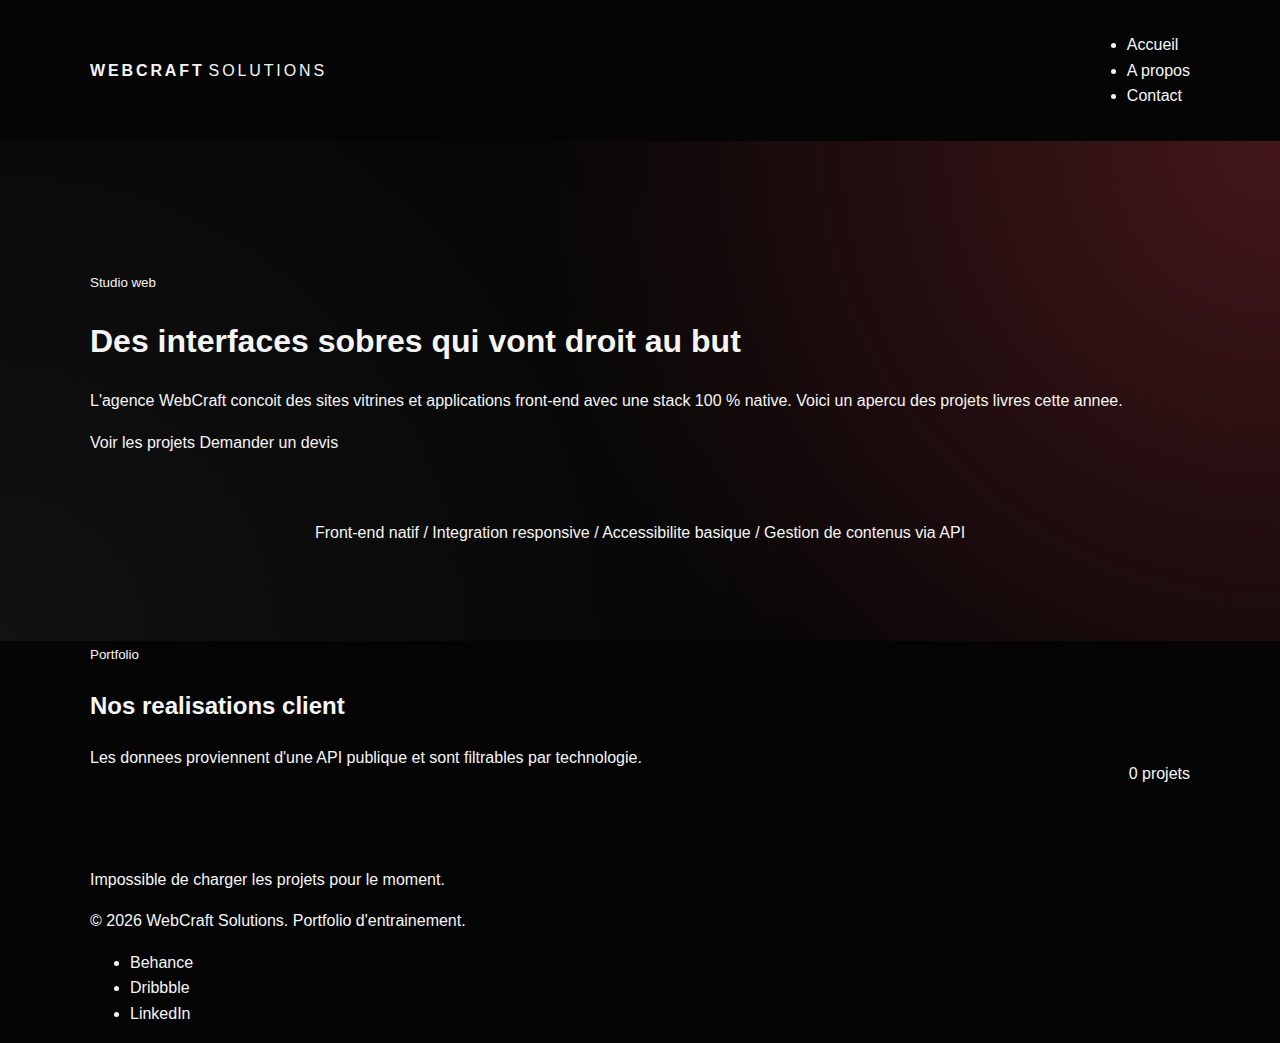
<file: index.html>
﻿<!DOCTYPE html>
<html lang="fr">
  <head>
    <meta charset="UTF-8">
    <meta name="viewport" content="width=device-width, initial-scale=1.0">
    <meta name="description" content="Portfolio de l'agence WebCraft Solutions.">
    <title>WebCraft Solutions - Portfolio</title>
    <link rel="stylesheet" href="css/style.css">
  </head>
  <body data-page="home">
    <a class="skip-link" href="#main">Passer au contenu</a>
    <header>
      <div class="container header-inner">
        <a class="brand" href="index.html" aria-label="WebCraft Solutions">
          <strong>WebCraft</strong>
          <span>Solutions</span>
        </a>
        <button class="nav-toggle" type="button" data-nav-toggle aria-controls="site-nav" aria-expanded="false">Menu</button>
        <nav aria-label="Navigation principale">
          <ul id="site-nav" data-nav-list>
            <li><a href="index.html" aria-current="page">Accueil</a></li>
            <li><a href="about.html">A propos</a></li>
            <li><a href="contact.html">Contact</a></li>
          </ul>
        </nav>
      </div>
    </header>

    <main id="main">
      <section class="hero">
        <div class="container hero-grid">
          <div class="hero-text">
            <small>Studio web</small>
            <h1>Des interfaces sobres qui vont droit au but</h1>
            <p>
              L'agence WebCraft concoit des sites vitrines et applications front-end avec une stack 100 % native. Voici un apercu des projets livres cette annee.
            </p>
            <div class="hero-links">
              <a class="primary" href="#portfolio">Voir les projets</a>
              <a class="secondary" href="contact.html">Demander un devis</a>
            </div>
          </div>
          <div class="hero-visual">
            <p>Front-end natif / Integration responsive / Accessibilite basique / Gestion de contenus via API</p>
          </div>
        </div>
      </section>

      <section class="container" id="portfolio">
        <header class="section-header">
          <div>
            <small>Portfolio</small>
            <h2>Nos realisations client</h2>
            <p>Les donnees proviennent d'une API publique et sont filtrables par technologie.</p>
          </div>
          <div class="count-pill" aria-live="polite">
            <span data-project-count>0</span> projets
          </div>
        </header>

        <div class="filters" data-filter-root></div>
        <div class="loader" data-loader hidden>
          <span></span>
          <span></span>
          <span></span>
          <span class="visually-hidden">Chargement des projets</span>
        </div>
        <p class="error-box" data-error hidden role="alert"></p>
        <div class="grid" data-project-grid></div>
      </section>
    </main>

    <div class="modal-wrapper" data-modal hidden>
      <div class="modal" role="dialog" aria-modal="true" aria-labelledby="modal-title">
        <button class="modal-close" type="button" data-modal-close aria-label="Fermer la fenetre">X</button>
        <figure>
          <img
            data-modal-image
            src="[data-uri]"
            data-placeholder="[data-uri]"
            alt="Illustration generique de projet"
            loading="lazy"
            hidden
          >
        </figure>
        <div class="modal-body">
          <span class="client" data-modal-client>Client WebCraft</span>
          <h3 id="modal-title" data-modal-title>Projet WebCraft</h3>
          <p data-modal-description>Description a completer.</p>
          <dl>
            <div>
              <dt>Categorie</dt>
              <dd data-modal-category>Non precise</dd>
            </div>
            <div>
              <dt>Annee</dt>
              <dd data-modal-year>-</dd>
            </div>
            <div>
              <dt>Duree</dt>
              <dd data-modal-duration>-</dd>
            </div>
          </dl>
          <div class="modal-tags" data-modal-technologies></div>
          <div class="modal-features">
            <strong>Fonctionnalites</strong>
            <ul data-modal-features>
              <li>Fonctionnalites a detailler.</li>
            </ul>
          </div>
          <a class="modal-link" href="#" data-modal-link target="_blank" rel="noopener noreferrer">Visiter le site</a>
        </div>
      </div>
    </div>

    <footer>
      <div class="container">
        <p>&copy; <span data-current-year></span> WebCraft Solutions. Portfolio d'entrainement.</p>
        <ul>
          <li><a href="#">Behance</a></li>
          <li><a href="#">Dribbble</a></li>
          <li><a href="#">LinkedIn</a></li>
        </ul>
      </div>
    </footer>

    <script src="js/main.js" defer></script>
  </body>
</html>
</file>
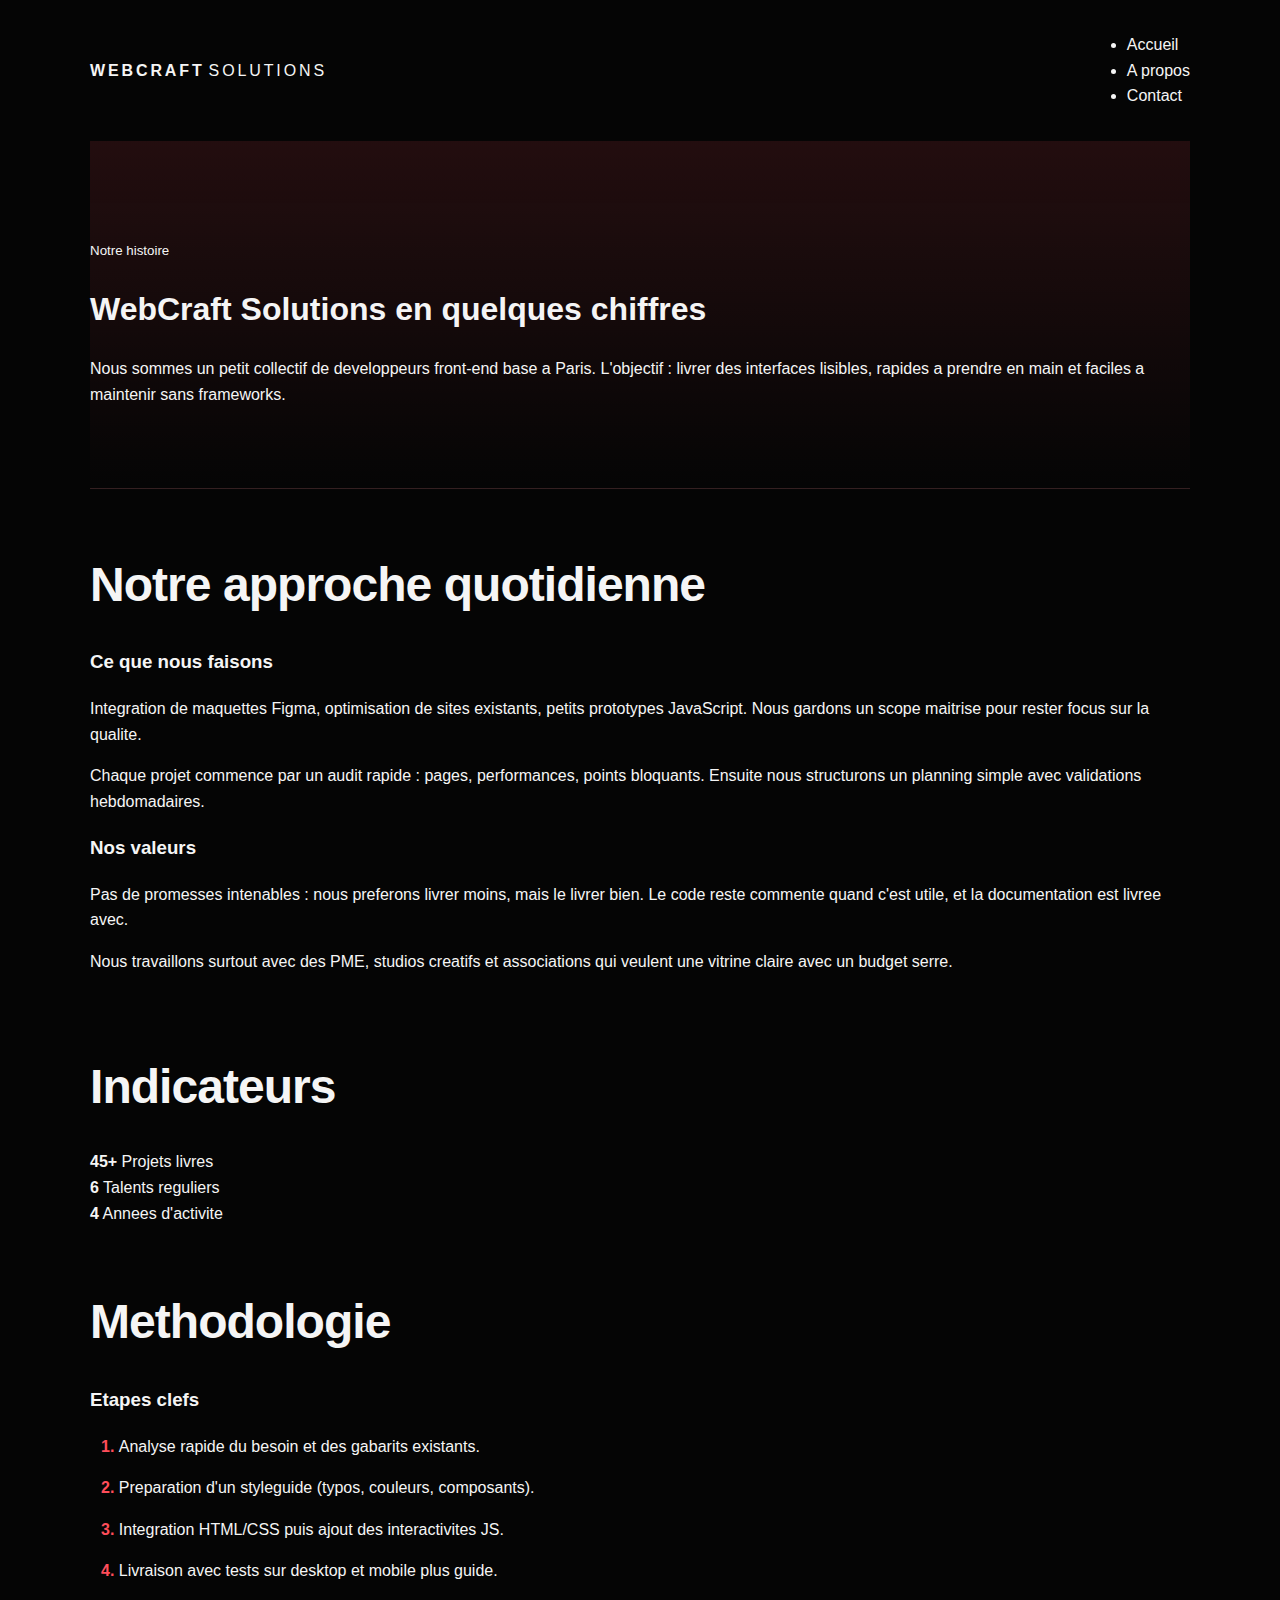
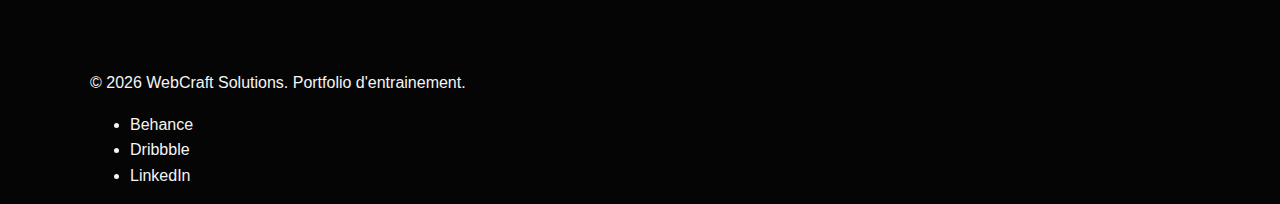
<file: about.html>
﻿<!DOCTYPE html>
<html lang="fr">
  <head>
    <meta charset="UTF-8">
    <meta name="viewport" content="width=device-width, initial-scale=1.0">
    <meta name="description" content="Presentation de l'agence WebCraft Solutions.">
    <title>WebCraft Solutions - A propos</title>
    <link rel="stylesheet" href="css/style.css">
  </head>
  <body data-page="about">
    <a class="skip-link" href="#main">Passer au contenu</a>
    <header>
      <div class="container header-inner">
        <a class="brand" href="index.html" aria-label="WebCraft Solutions">
          <strong>WebCraft</strong>
          <span>Solutions</span>
        </a>
        <button class="nav-toggle" type="button" data-nav-toggle aria-controls="site-nav" aria-expanded="false">Menu</button>
        <nav aria-label="Navigation principale">
          <ul id="site-nav" data-nav-list>
            <li><a href="index.html">Accueil</a></li>
            <li><a href="about.html" aria-current="page">A propos</a></li>
            <li><a href="contact.html">Contact</a></li>
          </ul>
        </nav>
      </div>
    </header>

    <main id="main">
      <section class="page-hero container">
        <small>Notre histoire</small>
        <h1>WebCraft Solutions en quelques chiffres</h1>
        <p>
          Nous sommes un petit collectif de developpeurs front-end base a Paris. L'objectif : livrer des interfaces lisibles, rapides a prendre en main et faciles a maintenir sans frameworks.
        </p>
      </section>

      <section class="container" style="padding: 50px 0">
        <h2 class="section-title" style="margin-bottom: 24px">Notre approche quotidienne</h2>
        <div class="split">
          <article class="panel">
            <h3>Ce que nous faisons</h3>
            <p>
              Integration de maquettes Figma, optimisation de sites existants, petits prototypes JavaScript. Nous gardons un scope maitrise pour rester focus sur la qualite.
            </p>
            <p>
              Chaque projet commence par un audit rapide : pages, performances, points bloquants. Ensuite nous structurons un planning simple avec validations hebdomadaires.
            </p>
          </article>

          <article class="panel">
            <h3>Nos valeurs</h3>
            <p>
              Pas de promesses intenables : nous preferons livrer moins, mais le livrer bien. Le code reste commente quand c'est utile, et la documentation est livree avec.
            </p>
            <p>
              Nous travaillons surtout avec des PME, studios creatifs et associations qui veulent une vitrine claire avec un budget serre.
            </p>
          </article>
        </div>
      </section>

      <section class="container" style="padding-bottom: 50px">
        <h2 class="section-title" style="margin-bottom: 24px">Indicateurs</h2>
        <div class="stats">
          <div>
            <strong>45+</strong>
            <span>Projets livres</span>
          </div>
          <div>
            <strong>6</strong>
            <span>Talents reguliers</span>
          </div>
          <div>
            <strong>4</strong>
            <span>Annees d'activite</span>
          </div>
        </div>
      </section>

      <section class="container" style="padding-bottom: 70px">
        <h2 class="section-title" style="margin-bottom: 24px">Methodologie</h2>
        <article class="panel">
          <h3>Etapes clefs</h3>
          <ol class="process-list">
            <li>Analyse rapide du besoin et des gabarits existants.</li>
            <li>Preparation d'un styleguide (typos, couleurs, composants).</li>
            <li>Integration HTML/CSS puis ajout des interactivites JS.</li>
            <li>Livraison avec tests sur desktop et mobile plus guide.</li>
          </ol>
        </article>
      </section>
    </main>

    <footer>
      <div class="container">
        <p>&copy; <span data-current-year></span> WebCraft Solutions. Portfolio d'entrainement.</p>
        <ul>
          <li><a href="#">Behance</a></li>
          <li><a href="#">Dribbble</a></li>
          <li><a href="#">LinkedIn</a></li>
        </ul>
      </div>
    </footer>

    <script src="js/main.js" defer></script>
  </body>
</html>
</file>
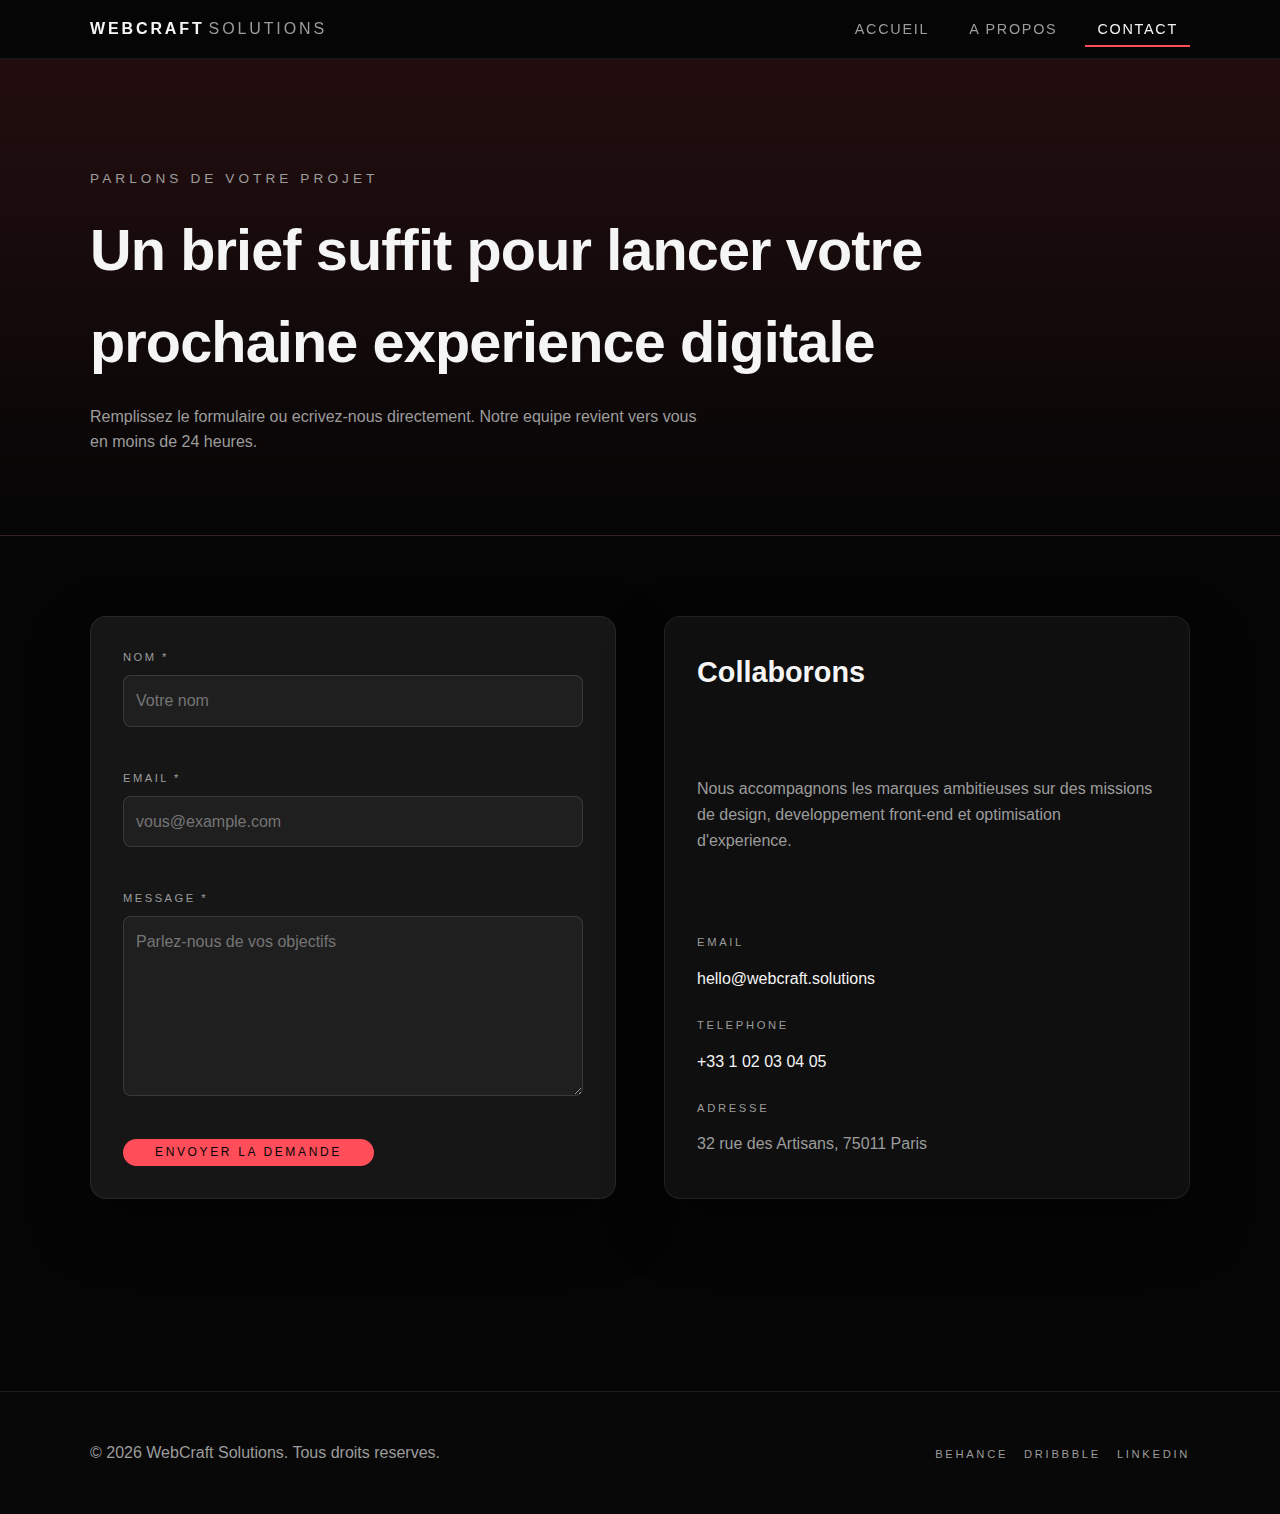
<file: contact.html>
﻿<!DOCTYPE html>
<html lang="fr">
  <head>
    <meta charset="UTF-8">
    <meta name="viewport" content="width=device-width, initial-scale=1.0">
    <meta name="description" content="Contactez WebCraft Solutions.">
    <title>WebCraft Solutions — Contact</title>
    <link rel="stylesheet" href="css/style.css">
  </head>
  <body data-page="contact">
    <a class="skip-link" href="#content">Aller au contenu</a>
    <header class="site-header" role="banner">
      <div class="container header-inner">
        <a class="brand" href="index.html" aria-label="WebCraft Solutions accueil">
          <span class="brand-logo">WebCraft</span>
          <span class="brand-tag">Solutions</span>
        </a>
        <button class="nav-toggle" type="button" data-nav-toggle aria-expanded="false" aria-controls="primary-navigation">
          <span class="nav-toggle-box" aria-hidden="true">
            <span class="nav-toggle-bar"></span>
            <span class="nav-toggle-bar"></span>
            <span class="nav-toggle-bar"></span>
          </span>
          <span class="visually-hidden">Afficher le menu</span>
        </button>
        <nav class="site-nav" id="primary-navigation" data-primary-nav aria-label="Navigation principale">
          <ul>
            <li><a href="index.html">Accueil</a></li>
            <li><a href="about.html">A propos</a></li>
            <li><a href="contact.html" aria-current="page">Contact</a></li>
          </ul>
        </nav>
      </div>
    </header>

    <main id="content" class="contact-main">
      <section class="page-hero contact-hero">
        <div class="container">
          <p class="hero-kicker">Parlons de votre projet</p>
          <h1 class="page-title">Un brief suffit pour lancer votre prochaine experience digitale</h1>
          <p class="page-lead">Remplissez le formulaire ou ecrivez-nous directement. Notre equipe revient vers vous en moins de 24 heures.</p>
        </div>
      </section>

      <section class="contact-section">
        <div class="container contact-grid">
          <form class="contact-form" data-contact-form novalidate>
            <div class="form-field">
              <label class="form-label" for="contact-name">Nom *</label>
              <input class="form-input" id="contact-name" name="name" type="text" placeholder="Votre nom" autocomplete="name" required>
              <span class="field-error" data-error-for="name"></span>
            </div>
            <div class="form-field">
              <label class="form-label" for="contact-email">Email *</label>
              <input class="form-input" id="contact-email" name="email" type="email" placeholder="vous@example.com" autocomplete="email" required>
              <span class="field-error" data-error-for="email"></span>
            </div>
            <div class="form-field">
              <label class="form-label" for="contact-message">Message *</label>
              <textarea class="form-input" id="contact-message" name="message" rows="6" placeholder="Parlez-nous de vos objectifs" required></textarea>
              <span class="field-error" data-error-for="message"></span>
            </div>
            <button class="form-submit" type="submit">Envoyer la demande</button>
            <p class="form-status" data-form-status role="alert" aria-live="polite" hidden></p>
          </form>

          <aside class="contact-card" aria-label="Informations de contact">
            <h2>Collaborons</h2>
            <p>Nous accompagnons les marques ambitieuses sur des missions de design, developpement front-end et optimisation d'experience.</p>
            <ul class="contact-info">
              <li>
                <span class="contact-label">Email</span>
                <a href="mailto:hello@webcraft.solutions">hello@webcraft.solutions</a>
              </li>
              <li>
                <span class="contact-label">Telephone</span>
                <a href="tel:+33102030405">+33 1 02 03 04 05</a>
              </li>
              <li>
                <span class="contact-label">Adresse</span>
                <address>32 rue des Artisans, 75011 Paris</address>
              </li>
            </ul>
          </aside>
        </div>
      </section>
    </main>

    <footer class="site-footer">
      <div class="container footer-inner">
        <p>&copy; <span data-current-year></span> WebCraft Solutions. Tous droits reserves.</p>
        <ul class="footer-links" aria-label="Reseaux sociaux">
          <li><a href="#">Behance</a></li>
          <li><a href="#">Dribbble</a></li>
          <li><a href="#">LinkedIn</a></li>
        </ul>
      </div>
    </footer>

    <script src="js/main.js" defer></script>
  </body>
</html>
</file>
<file: css/style.css>
﻿:root {
  --color-bg: #050505;
  --color-surface: #0f0f0f;
  --color-surface-high: #161616;
  --color-text: #f5f5f5;
  --color-muted: #9c9c9c;
  --color-border: rgba(255, 255, 255, 0.08);
  --color-accent: #ff4d5a;
  --color-accent-soft: rgba(255, 77, 90, 0.18);
  --color-success: #3bd671;
  --color-error: #ff3b30;

  --font-base: "Segoe UI", "Helvetica Neue", Arial, sans-serif;
  --font-display: "Segoe UI", "Helvetica Neue", Arial, sans-serif;

  --spacing-3xs: 0.25rem;
  --spacing-2xs: 0.5rem;
  --spacing-xs: 0.75rem;
  --spacing-sm: 1rem;
  --spacing-md: 1.5rem;
  --spacing-lg: 2rem;
  --spacing-xl: 3rem;
  --spacing-2xl: 4rem;

  --radius-sm: 0.5rem;
  --radius-md: 1rem;
  --radius-lg: 1.75rem;

  --shadow-soft: 0 25px 60px rgba(0, 0, 0, 0.35);
  --shadow-hard: 0 20px 40px rgba(0, 0, 0, 0.55);

  --transition-base: 220ms ease;
  --transition-slow: 420ms ease;

  --max-width: min(1100px, 90vw);
}

* {
  box-sizing: border-box;
}

html {
  scroll-behavior: smooth;
}

body {
  margin: 0;
  min-height: 100vh;
  font-family: var(--font-base);
  font-size: 16px;
  line-height: 1.6;
  background: var(--color-bg);
  color: var(--color-text);
  -webkit-font-smoothing: antialiased;
}

body.modal-open {
  overflow: hidden;
}

img {
  max-width: 100%;
  display: block;
}

a {
  color: inherit;
  text-decoration: none;
  transition: color var(--transition-base);
}

a:hover,
a:focus {
  color: var(--color-accent);
}

button,
input,
textarea {
  font: inherit;
  color: inherit;
}

[hidden] {
  display: none !important;
}

.visually-hidden {
  position: absolute;
  width: 1px;
  height: 1px;
  padding: 0;
  margin: -1px;
  overflow: hidden;
  clip: rect(0, 0, 0, 0);
  border: 0;
}

.skip-link {
  position: fixed;
  top: var(--spacing-2xs);
  left: 50%;
  transform: translateX(-50%);
  padding: var(--spacing-2xs) var(--spacing-sm);
  background: var(--color-text);
  color: #0a0a0a;
  border-radius: var(--radius-sm);
  z-index: 1000;
  opacity: 0;
  pointer-events: none;
  transition: opacity var(--transition-base);
}

.skip-link:focus {
  opacity: 1;
  pointer-events: auto;
}

.container {
  width: var(--max-width);
  margin: 0 auto;
}

.site-header {
  position: sticky;
  top: 0;
  z-index: 50;
  backdrop-filter: blur(14px);
  background: rgba(5, 5, 5, 0.9);
  border-bottom: 1px solid var(--color-border);
}

.header-inner {
  display: flex;
  align-items: center;
  justify-content: space-between;
  gap: var(--spacing-md);
  padding: var(--spacing-sm) 0;
}

.brand {
  display: inline-flex;
  align-items: baseline;
  gap: var(--spacing-3xs);
  font-family: var(--font-display);
  text-transform: uppercase;
  letter-spacing: 0.18em;
}

.brand-logo {
  font-weight: 700;
}

.brand-tag {
  font-weight: 300;
  color: var(--color-muted);
}

.site-nav ul {
  display: flex;
  align-items: center;
  gap: var(--spacing-sm);
  list-style: none;
  padding: 0;
  margin: 0;
}

.site-nav a {
  position: relative;
  padding: var(--spacing-3xs) var(--spacing-xs);
  font-size: 0.9rem;
  letter-spacing: 0.12em;
  text-transform: uppercase;
  color: var(--color-muted);
}

.site-nav a::after {
  content: "";
  position: absolute;
  left: 0;
  bottom: -6px;
  width: 100%;
  height: 2px;
  background: transparent;
  transition: background var(--transition-base), transform var(--transition-base);
  transform-origin: left;
  transform: scaleX(0);
}

.site-nav a:hover::after,
.site-nav a:focus::after {
  background: var(--color-accent);
  transform: scaleX(1);
}

.site-nav a[aria-current="page"] {
  color: var(--color-text);
}

.site-nav a[aria-current="page"]::after {
  background: var(--color-accent);
  transform: scaleX(1);
}

.nav-toggle {
  display: none;
  align-items: center;
  justify-content: center;
  background: none;
  border: 1px solid var(--color-border);
  border-radius: var(--radius-sm);
  width: 46px;
  height: 46px;
  cursor: pointer;
  transition: border-color var(--transition-base), background var(--transition-base);
}

.nav-toggle:hover,
.nav-toggle:focus {
  border-color: var(--color-accent);
  background: rgba(255, 255, 255, 0.04);
}

.nav-toggle-box {
  display: grid;
  gap: 6px;
}

.nav-toggle-bar {
  width: 22px;
  height: 2px;
  background: var(--color-text);
  border-radius: 999px;
  transition: transform var(--transition-base), opacity var(--transition-base);
}

.hero {
  position: relative;
  padding: clamp(5rem, 12vw, 8rem) 0 clamp(3rem, 8vw, 5rem);
  overflow: hidden;
}

.hero::before {
  content: "";
  position: absolute;
  inset: 0;
  background: radial-gradient(circle at top right, rgba(255, 77, 90, 0.25), transparent 55%),
    radial-gradient(circle at bottom left, rgba(255, 255, 255, 0.05), transparent 60%);
  pointer-events: none;
}

.hero-grid {
  position: relative;
  display: grid;
  gap: var(--spacing-xl);
  align-items: center;
  z-index: 1;
}

.hero-copy {
  display: flex;
  flex-direction: column;
  gap: var(--spacing-md);
}

.hero-kicker {
  font-size: 0.85rem;
  letter-spacing: 0.3em;
  text-transform: uppercase;
  color: var(--color-muted);
}

.hero-title {
  font-family: var(--font-display);
  font-size: clamp(2.8rem, 6vw, 4.8rem);
  line-height: 1.05;
  letter-spacing: -0.02em;
  margin: 0;
}

.hero-subtitle {
  max-width: 34rem;
  color: var(--color-muted);
}

.hero-actions {
  display: flex;
  flex-wrap: wrap;
  gap: var(--spacing-sm);
  align-items: center;
}

.hero-cta {
  display: inline-flex;
  align-items: center;
  justify-content: center;
  gap: var(--spacing-3xs);
  padding: var(--spacing-xs) var(--spacing-lg);
  border-radius: 999px;
  background: var(--color-text);
  color: #060606;
  font-weight: 600;
  text-transform: uppercase;
  letter-spacing: 0.12em;
  transition: transform var(--transition-base), box-shadow var(--transition-base);
}

.hero-cta:hover,
.hero-cta:focus {
  transform: translateY(-2px);
  box-shadow: 0 18px 40px rgba(255, 255, 255, 0.15);
}

.hero-link {
  display: inline-flex;
  align-items: center;
  gap: var(--spacing-3xs);
  text-transform: uppercase;
  letter-spacing: 0.14em;
  color: var(--color-muted);
}

.hero-link::after {
  content: "\2192";
  transition: transform var(--transition-base);
}

.hero-link:hover::after,
.hero-link:focus::after {
  transform: translateX(6px);
}

.hero-visual {
  position: relative;
  justify-self: center;
}

.hero-orb {
  width: clamp(240px, 40vw, 360px);
  aspect-ratio: 1 / 1;
  border-radius: 50%;
  background: radial-gradient(circle at 30% 30%, rgba(255, 77, 90, 0.55), rgba(255, 77, 90, 0) 60%),
    linear-gradient(135deg, rgba(255, 255, 255, 0.08), rgba(5, 5, 5, 0.1));
  box-shadow: 0 40px 80px rgba(255, 77, 90, 0.18);
  filter: saturate(150%);
  animation: orbPulse 6s var(--transition-slow) infinite;
}

.hero-note {
  margin-top: var(--spacing-md);
  text-align: center;
  color: var(--color-muted);
  letter-spacing: 0.1em;
  text-transform: uppercase;
  font-size: 0.8rem;
}

.hero-scroll {
  margin-top: clamp(3rem, 6vw, 4rem);
  display: flex;
  flex-direction: column;
  align-items: center;
  gap: var(--spacing-3xs);
  color: var(--color-muted);
  letter-spacing: 0.3em;
  text-transform: uppercase;
  font-size: 0.7rem;
}

.scroll-cue {
  display: block;
  width: 1px;
  height: 48px;
  background: linear-gradient(180deg, rgba(255, 77, 90, 0), rgba(255, 77, 90, 0.7));
  animation: scrollBlink 2.6s ease-in-out infinite;
}

.portfolio {
  padding: clamp(4rem, 10vw, 6rem) 0 clamp(5rem, 12vw, 8rem);
}

.section-header {
  display: flex;
  flex-wrap: wrap;
  justify-content: space-between;
  gap: var(--spacing-lg);
  margin-bottom: var(--spacing-xl);
  align-items: flex-end;
}

.section-kicker {
  font-size: 0.75rem;
  letter-spacing: 0.35em;
  text-transform: uppercase;
  color: var(--color-muted);
}

.section-title {
  margin: var(--spacing-2xs) 0 0;
  font-size: clamp(2rem, 4vw, 3rem);
  letter-spacing: -0.02em;
}

.section-subtitle {
  max-width: 32rem;
  color: var(--color-muted);
  margin-top: var(--spacing-2xs);
}

.section-stats {
  display: flex;
  align-items: baseline;
  gap: var(--spacing-2xs);
  padding: var(--spacing-xs) var(--spacing-sm);
  border-radius: var(--radius-md);
  background: var(--color-surface-high);
  border: 1px solid var(--color-border);
}

.section-stats span:first-child {
  font-size: 2rem;
  font-weight: 600;
}

.section-stats-label {
  font-size: 0.75rem;
  letter-spacing: 0.3em;
  text-transform: uppercase;
  color: var(--color-muted);
}

.filters {
  display: flex;
  flex-wrap: wrap;
  gap: var(--spacing-xs);
  margin-bottom: var(--spacing-lg);
}

.filter-button {
  position: relative;
  border: 1px solid var(--color-border);
  background: var(--color-surface);
  color: var(--color-muted);
  border-radius: 999px;
  padding: var(--spacing-3xs) var(--spacing-sm);
  text-transform: uppercase;
  letter-spacing: 0.24em;
  font-size: 0.75rem;
  cursor: pointer;
  transition: background var(--transition-base), color var(--transition-base), border-color var(--transition-base), transform var(--transition-base);
}

.filter-button:hover,
.filter-button:focus {
  border-color: var(--color-accent);
  color: var(--color-text);
  transform: translateY(-1px);
}

.filter-button.is-active {
  background: var(--color-accent);
  border-color: transparent;
  color: #050505;
  box-shadow: 0 14px 30px rgba(255, 77, 90, 0.25);
}

.loader {
  display: inline-flex;
  align-items: center;
  gap: var(--spacing-3xs);
  margin-bottom: var(--spacing-lg);
}

.loader-dot {
  width: 10px;
  height: 10px;
  border-radius: 50%;
  background: var(--color-accent);
  animation: loaderPulse 1s ease-in-out infinite;
}

.loader-dot:nth-child(2) {
  animation-delay: 0.1s;
}

.loader-dot:nth-child(3) {
  animation-delay: 0.2s;
}

.error-message {
  margin-bottom: var(--spacing-lg);
  padding: var(--spacing-xs) var(--spacing-sm);
  border-radius: var(--radius-sm);
  background: rgba(255, 59, 48, 0.15);
  border: 1px solid rgba(255, 59, 48, 0.4);
  color: var(--color-error);
}

.portfolio-grid {
  display: grid;
  gap: var(--spacing-xl);
  grid-template-columns: repeat(auto-fit, minmax(260px, 1fr));
}

.project-card {
  display: flex;
  cursor: pointer;
  flex-direction: column;
  gap: var(--spacing-sm);
  padding: var(--spacing-sm);
  background: linear-gradient(135deg, rgba(22, 22, 22, 0.95), rgba(12, 12, 12, 0.95));
  border-radius: var(--radius-md);
  border: 1px solid var(--color-border);
  box-shadow: var(--shadow-soft);
  position: relative;
  overflow: hidden;
  transition: transform var(--transition-slow), border-color var(--transition-base);
}

.project-card:focus {
  outline: 2px solid var(--color-accent);
  outline-offset: 4px;
}

.project-card::before {
  content: "";
  position: absolute;
  inset: 0;
  background: radial-gradient(circle at top, rgba(255, 77, 90, 0.18), transparent 60%);
  opacity: 0;
  transition: opacity var(--transition-base);
}

.project-card:hover,
.project-card:focus,
.project-card:focus-within {
  transform: translateY(-6px);
  border-color: rgba(255, 77, 90, 0.4);
}

.project-card:hover::before,
.project-card:focus::before,
.project-card:focus-within::before {
  opacity: 1;
}

.project-media {
  position: relative;
  border-radius: var(--radius-sm);
  overflow: hidden;
  aspect-ratio: 16 / 10;
  background: rgba(255, 255, 255, 0.04);
}

.project-media img {
  width: 100%;
  height: 100%;
  object-fit: cover;
  transition: transform var(--transition-slow) ease;
}

.project-card:hover .project-media img,
.project-card:focus .project-media img,
.project-card:focus-within .project-media img {
  transform: scale(1.05);
}

.project-content {
  display: flex;
  flex-direction: column;
  gap: var(--spacing-xs);
}

.project-client {
  text-transform: uppercase;
  letter-spacing: 0.22em;
  color: var(--color-muted);
  font-size: 0.7rem;
}

.project-title {
  margin: 0;
  font-size: 1.4rem;
  letter-spacing: -0.01em;
}

.project-meta {
  display: flex;
  flex-wrap: wrap;
  gap: var(--spacing-xs);
  color: var(--color-muted);
  font-size: 0.85rem;
}

.project-technologies {
  display: flex;
  flex-wrap: wrap;
  gap: var(--spacing-3xs);
}

.project-technologies span {
  display: inline-flex;
  align-items: center;
  padding: var(--spacing-3xs) var(--spacing-xs);
  border-radius: 999px;
  background: var(--color-surface-high);
  border: 1px solid rgba(255, 255, 255, 0.05);
  font-size: 0.7rem;
  letter-spacing: 0.18em;
  text-transform: uppercase;
  color: var(--color-muted);
}

.project-actions {
  margin-top: auto;
}

.project-button {
  width: fit-content;
  padding: var(--spacing-3xs) var(--spacing-sm);
  border-radius: 999px;
  border: 1px solid transparent;
  background: rgba(255, 255, 255, 0.08);
  text-transform: uppercase;
  letter-spacing: 0.22em;
  font-size: 0.7rem;
  cursor: pointer;
  transition: background var(--transition-base), color var(--transition-base);
}

.project-button:hover,
.project-button:focus {
  background: var(--color-accent);
  color: #040404;
}

.empty-state {
  grid-column: 1 / -1;
  padding: var(--spacing-lg);
  text-align: center;
  border-radius: var(--radius-md);
  border: 1px dashed var(--color-border);
  color: var(--color-muted);
}

.modal-root {
  position: fixed;
  inset: 0;
  display: grid;
  place-items: center;
  padding: var(--spacing-lg);
  background: rgba(5, 5, 5, 0.75);
  backdrop-filter: blur(14px);
  z-index: 100;
}

.modal-overlay {
  position: absolute;
  inset: 0;
  background: rgba(5, 5, 5, 0.55);
  backdrop-filter: blur(14px);
  z-index: 0;
}

.modal-dialog {
  position: relative;
  z-index: 1;
  width: min(720px, 100%);
  max-height: min(90vh, 840px);
  background: var(--color-surface-high);
  border-radius: var(--radius-lg);
  border: 1px solid rgba(255, 255, 255, 0.08);
  box-shadow: var(--shadow-hard);
  overflow: hidden;
}

.modal-content {
  display: grid;
  gap: 0;
}

.modal-media {
  margin: 0;
  max-height: 320px;
  overflow: hidden;
  background: rgba(255, 255, 255, 0.04);
}

.modal-media img {
  width: 100%;
  height: 100%;
  object-fit: cover;
}

.modal-body {
  display: flex;
  flex-direction: column;
  gap: var(--spacing-md);
  padding: var(--spacing-lg);
}

.modal-kicker {
  text-transform: uppercase;
  letter-spacing: 0.2em;
  color: var(--color-muted);
  font-size: 0.75rem;
}

.modal-title {
  margin: 0;
  font-size: 2.2rem;
  letter-spacing: -0.01em;
}

.modal-description {
  color: var(--color-muted);
  margin: 0;
}

.modal-meta {
  display: grid;
  grid-template-columns: repeat(auto-fit, minmax(120px, 1fr));
  gap: var(--spacing-sm);
  margin: 0;
}

.modal-meta div {
  background: rgba(255, 255, 255, 0.04);
  border-radius: var(--radius-sm);
  padding: var(--spacing-2xs) var(--spacing-sm);
  border: 1px solid rgba(255, 255, 255, 0.05);
}

.modal-meta dt {
  font-size: 0.7rem;
  text-transform: uppercase;
  letter-spacing: 0.24em;
  color: var(--color-muted);
  margin-bottom: var(--spacing-3xs);
}

.modal-meta dd {
  margin: 0;
  font-weight: 600;
}

.modal-tags {
  display: flex;
  flex-wrap: wrap;
  gap: var(--spacing-3xs);
}

.modal-tags span {
  display: inline-flex;
  align-items: center;
  padding: var(--spacing-3xs) var(--spacing-xs);
  border-radius: 999px;
  background: var(--color-accent-soft);
  border: 1px solid rgba(255, 77, 90, 0.3);
  color: var(--color-accent);
  text-transform: uppercase;
  letter-spacing: 0.2em;
  font-size: 0.7rem;
}

.modal-features h4 {
  margin: 0 0 var(--spacing-2xs);
  text-transform: uppercase;
  letter-spacing: 0.24em;
  font-size: 0.75rem;
  color: var(--color-muted);
}

.modal-features ul {
  margin: 0;
  padding-left: 1.2rem;
  display: grid;
  gap: var(--spacing-3xs);
}

.modal-features li {
  color: var(--color-text);
}

.modal-cta {
  align-self: flex-start;
  display: inline-flex;
  align-items: center;
  gap: var(--spacing-3xs);
  padding: var(--spacing-3xs) var(--spacing-sm);
  border: 1px solid transparent;
  border-radius: 999px;
  background: var(--color-accent);
  color: #040404;
  text-transform: uppercase;
  letter-spacing: 0.22em;
  font-size: 0.75rem;
  transition: transform var(--transition-base), box-shadow var(--transition-base);
}

.modal-cta:hover,
.modal-cta:focus {
  transform: translateY(-2px);
  box-shadow: 0 14px 30px rgba(255, 77, 90, 0.3);
}

.modal-close {
  position: absolute;
  top: var(--spacing-2xs);
  right: var(--spacing-2xs);
  width: 42px;
  height: 42px;
  border: 1px solid rgba(255, 255, 255, 0.12);
  border-radius: 50%;
  background: rgba(0, 0, 0, 0.4);
  display: grid;
  place-items: center;
  cursor: pointer;
  transition: background var(--transition-base), border-color var(--transition-base);
}

.modal-close span {
  position: absolute;
  width: 18px;
  height: 2px;
  border-radius: 999px;
  background: var(--color-text);
}

.modal-close span:first-child {
  transform: rotate(45deg);
}

.modal-close span:last-child {
  transform: rotate(-45deg);
}

.modal-close:hover,
.modal-close:focus {
  background: rgba(255, 77, 90, 0.25);
  border-color: var(--color-accent);
}

.site-footer {
  border-top: 1px solid var(--color-border);
  background: rgba(8, 8, 8, 0.95);
  padding: var(--spacing-lg) 0;
}

.footer-inner {
  display: flex;
  flex-wrap: wrap;
  justify-content: space-between;
  gap: var(--spacing-md);
  align-items: center;
  color: var(--color-muted);
}

.footer-links {
  display: flex;
  gap: var(--spacing-sm);
  list-style: none;
  padding: 0;
  margin: 0;
}

.footer-links a {
  text-transform: uppercase;
  letter-spacing: 0.24em;
  font-size: 0.7rem;
}

.page-hero {
  padding: clamp(4rem, 10vw, 6rem) 0 clamp(2.5rem, 6vw, 4rem);
  border-bottom: 1px solid var(--color-border);
  background: linear-gradient(180deg, rgba(255, 77, 90, 0.12), transparent);
}

.page-title {
  margin: var(--spacing-2xs) 0;
  font-size: clamp(2.4rem, 5vw, 3.6rem);
  letter-spacing: -0.015em;
}

.page-lead {
  max-width: 38rem;
  color: var(--color-muted);
}

.about-intro {
  padding: var(--spacing-2xl) 0;
}

.about-grid {
  display: grid;
  gap: var(--spacing-lg);
  grid-template-columns: repeat(auto-fit, minmax(260px, 1fr));
}

.about-card {
  padding: var(--spacing-lg);
  background: var(--color-surface-high);
  border-radius: var(--radius-md);
  border: 1px solid var(--color-border);
  box-shadow: var(--shadow-soft);
}

.about-card h2 {
  margin-top: 0;
  font-size: 1.6rem;
}

.about-card p {
  color: var(--color-muted);
}

.about-stats {
  padding-bottom: var(--spacing-2xl);
}

.stats-grid {
  display: grid;
  gap: var(--spacing-lg);
  grid-template-columns: repeat(auto-fit, minmax(180px, 1fr));
}

.stat-card {
  padding: var(--spacing-lg);
  background: var(--color-surface);
  border-radius: var(--radius-md);
  border: 1px solid var(--color-border);
  text-align: center;
}

.stat-value {
  margin: 0;
  font-size: 2.4rem;
  font-weight: 600;
}

.stat-label {
  margin-top: var(--spacing-2xs);
  text-transform: uppercase;
  letter-spacing: 0.24em;
  font-size: 0.7rem;
  color: var(--color-muted);
}

.about-process {
  padding-bottom: clamp(4rem, 10vw, 6rem);
}

.process-grid {
  display: grid;
  gap: var(--spacing-xl);
  grid-template-columns: repeat(auto-fit, minmax(260px, 1fr));
  align-items: start;
}

.process-list {
  margin: 0;
  padding-left: 1.8rem;
  display: grid;
  gap: var(--spacing-sm);
  counter-reset: steps;
}

.process-list li {
  position: relative;
  color: var(--color-text);
}

.process-list li::marker {
  color: var(--color-accent);
  font-weight: 600;
}

.contact-main {
  padding-bottom: clamp(4rem, 8vw, 6rem);
}

.contact-section {
  padding: clamp(3rem, 8vw, 5rem) 0 clamp(4rem, 10vw, 6rem);
}

.contact-grid {
  display: grid;
  gap: var(--spacing-xl);
  grid-template-columns: repeat(auto-fit, minmax(320px, 1fr));
}

.contact-form {
  display: grid;
  gap: var(--spacing-sm);
  padding: var(--spacing-lg);
  background: var(--color-surface-high);
  border-radius: var(--radius-md);
  border: 1px solid var(--color-border);
  box-shadow: var(--shadow-soft);
}

.form-field {
  display: grid;
  gap: var(--spacing-2xs);
}

.form-label {
  text-transform: uppercase;
  letter-spacing: 0.22em;
  font-size: 0.7rem;
  color: var(--color-muted);
}

.form-input {
  width: 100%;
  padding: var(--spacing-xs);
  border-radius: var(--radius-sm);
  border: 1px solid rgba(255, 255, 255, 0.12);
  background: rgba(255, 255, 255, 0.04);
  transition: border-color var(--transition-base), box-shadow var(--transition-base);
  resize: vertical;
}

.form-input:focus {
  outline: none;
  border-color: var(--color-accent);
  box-shadow: 0 0 0 3px rgba(255, 77, 90, 0.2);
}

.form-input[aria-invalid="true"] {
  border-color: rgba(255, 59, 48, 0.65);
}

.field-error {
  min-height: 1.2rem;
  font-size: 0.8rem;
  color: var(--color-error);
}

.form-submit {
  justify-self: flex-start;
  padding: var(--spacing-3xs) var(--spacing-lg);
  border-radius: 999px;
  border: none;
  background: var(--color-accent);
  color: #050505;
  text-transform: uppercase;
  letter-spacing: 0.22em;
  font-size: 0.75rem;
  cursor: pointer;
  transition: transform var(--transition-base), box-shadow var(--transition-base);
}

.form-submit:hover,
.form-submit:focus {
  transform: translateY(-2px);
  box-shadow: 0 16px 32px rgba(255, 77, 90, 0.3);
}

.form-status {
  margin: 0;
  padding: var(--spacing-2xs) var(--spacing-sm);
  border-radius: var(--radius-sm);
  font-size: 0.85rem;
}

.form-status.is-error {
  background: rgba(255, 59, 48, 0.1);
  border: 1px solid rgba(255, 59, 48, 0.4);
  color: var(--color-error);
}

.form-status.is-success {
  background: rgba(59, 214, 113, 0.1);
  border: 1px solid rgba(59, 214, 113, 0.4);
  color: var(--color-success);
}

.contact-card {
  padding: var(--spacing-lg);
  background: var(--color-surface);
  border-radius: var(--radius-md);
  border: 1px solid var(--color-border);
  box-shadow: var(--shadow-soft);
  display: grid;
  gap: var(--spacing-md);
}

.contact-card h2 {
  margin: 0;
  font-size: 1.8rem;
}

.contact-card p {
  margin: 0;
  color: var(--color-muted);
}

.contact-info {
  list-style: none;
  padding: 0;
  margin: 0;
  display: grid;
  gap: var(--spacing-sm);
}

.contact-info li {
  display: grid;
  gap: var(--spacing-3xs);
}

.contact-label {
  text-transform: uppercase;
  letter-spacing: 0.24em;
  font-size: 0.7rem;
  color: var(--color-muted);
}

address {
  font-style: normal;
  color: var(--color-muted);
}

@keyframes orbPulse {
  0%,
  100% {
    transform: scale(1);
  }
  50% {
    transform: scale(1.04);
  }
}

@keyframes scrollBlink {
  0%,
  100% {
    opacity: 0.2;
  }
  50% {
    opacity: 1;
  }
}

@keyframes loaderPulse {
  0%,
  100% {
    transform: translateY(0);
    opacity: 0.4;
  }
  50% {
    transform: translateY(-6px);
    opacity: 1;
  }
}

@media (max-width: 1024px) {
  .hero-grid {
    grid-template-columns: 1fr;
    text-align: center;
  }

  .hero-actions {
    justify-content: center;
  }

  .hero-subtitle {
    margin: 0 auto;
  }

  .hero-visual {
    order: -1;
  }

  .header-inner {
    padding: var(--spacing-2xs) 0;
  }
}

@media (max-width: 900px) {
  .nav-toggle {
    display: inline-flex;
  }

  .site-nav {
    position: absolute;
    top: 100%;
    right: var(--spacing-sm);
    left: var(--spacing-sm);
    background: rgba(8, 8, 8, 0.96);
    border: 1px solid var(--color-border);
    border-radius: var(--radius-md);
    opacity: 0;
    pointer-events: none;
    transform: translateY(-6px);
    transition: opacity var(--transition-base), transform var(--transition-base);
  }

  .site-nav ul {
    flex-direction: column;
    align-items: flex-start;
    padding: var(--spacing-sm);
  }

  .site-nav.is-open {
    opacity: 1;
    pointer-events: auto;
    transform: translateY(0);
  }
}

@media (max-width: 640px) {
  .section-header {
    flex-direction: column;
    align-items: flex-start;
  }

  .portfolio-grid {
    gap: var(--spacing-lg);
  }

  .contact-grid {
    grid-template-columns: 1fr;
  }

  .modal-dialog {
    padding-top: var(--spacing-lg);
  }

  .modal-body {
    padding: var(--spacing-md);
  }

  .hero-actions {
    flex-direction: column;
  }

  .footer-inner {
    flex-direction: column;
    align-items: flex-start;
  }
}

@media (prefers-reduced-motion: reduce) {
  *,
  *::before,
  *::after {
    animation-duration: 0.001ms !important;
    animation-iteration-count: 1 !important;
    transition-duration: 0.001ms !important;
    scroll-behavior: auto !important;
  }
}
.project-media.is-placeholder {
  display: grid;
  place-items: center;
  background: rgba(255, 255, 255, 0.04);
  color: var(--color-muted);
  text-transform: uppercase;
  letter-spacing: 0.24em;
  font-size: 0.7rem;
}

.project-media.is-placeholder span {
  padding: var(--spacing-3xs) var(--spacing-xs);
}
</file>
